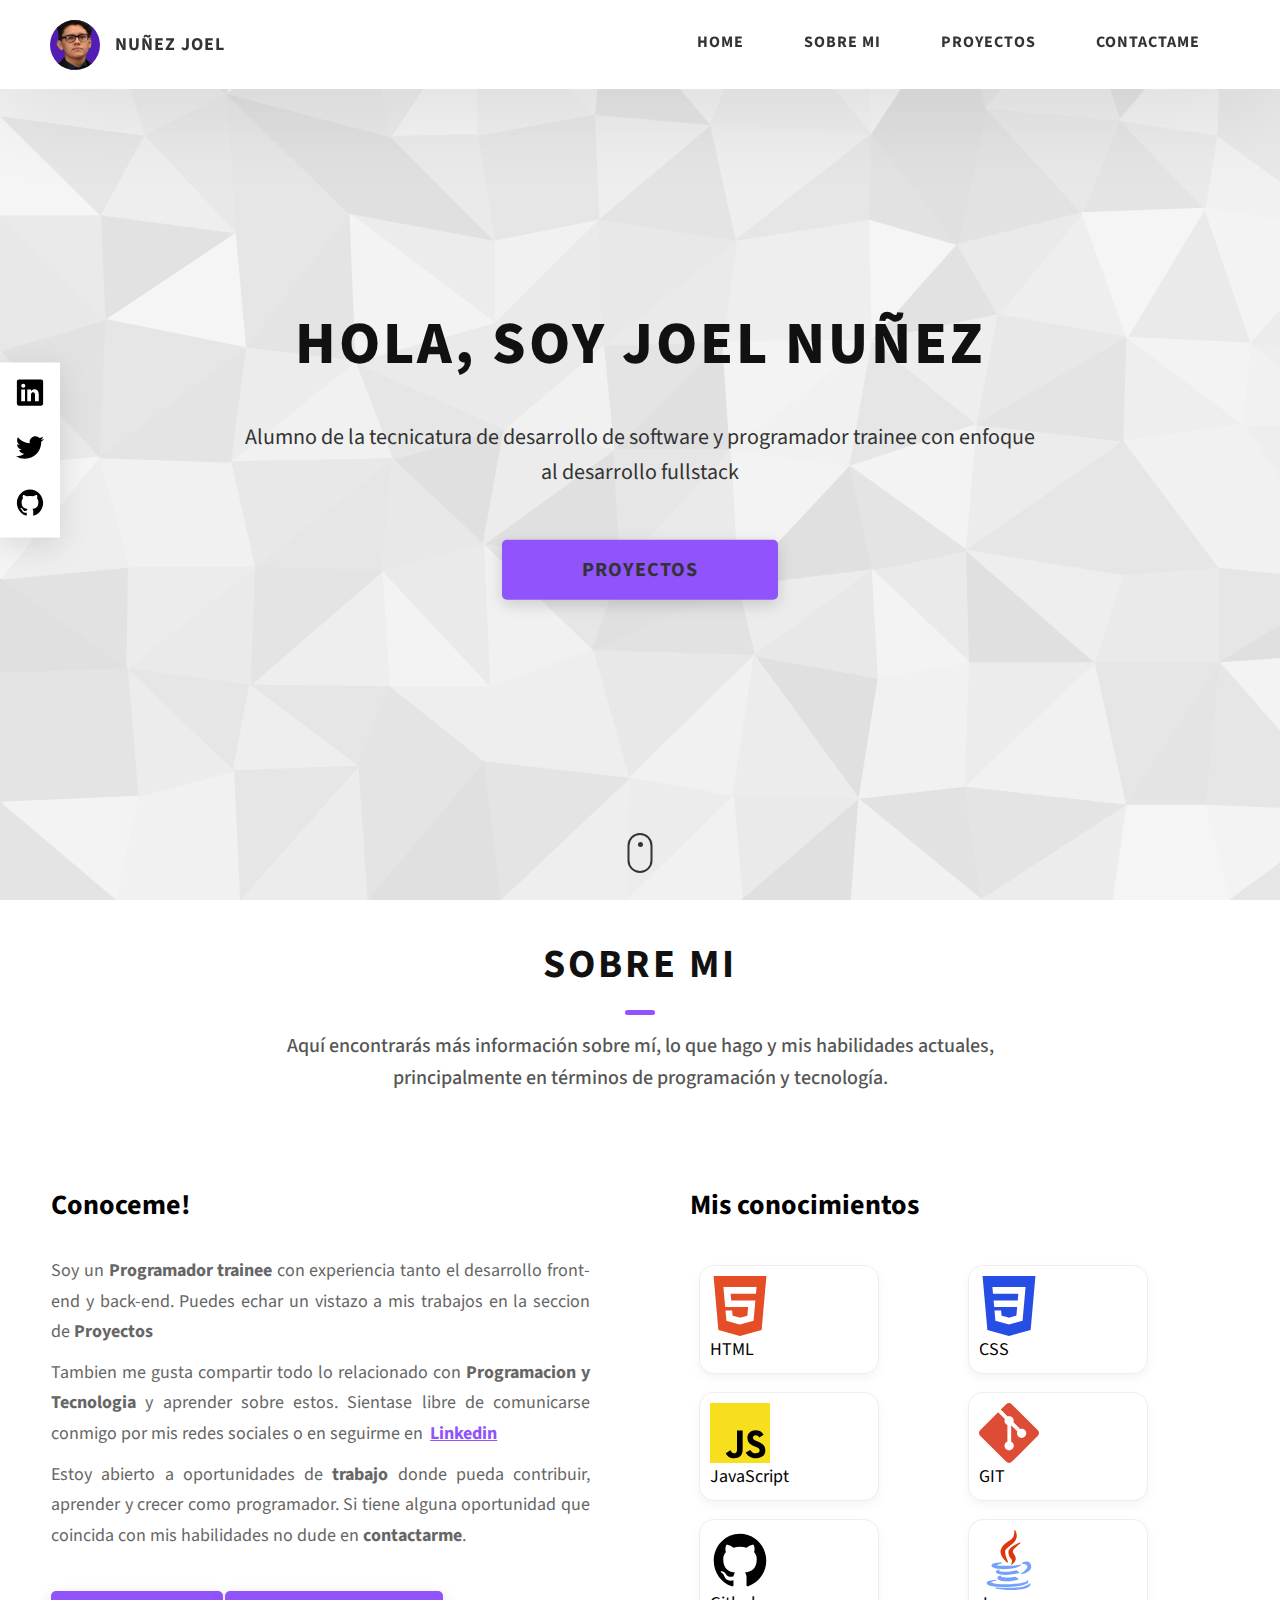
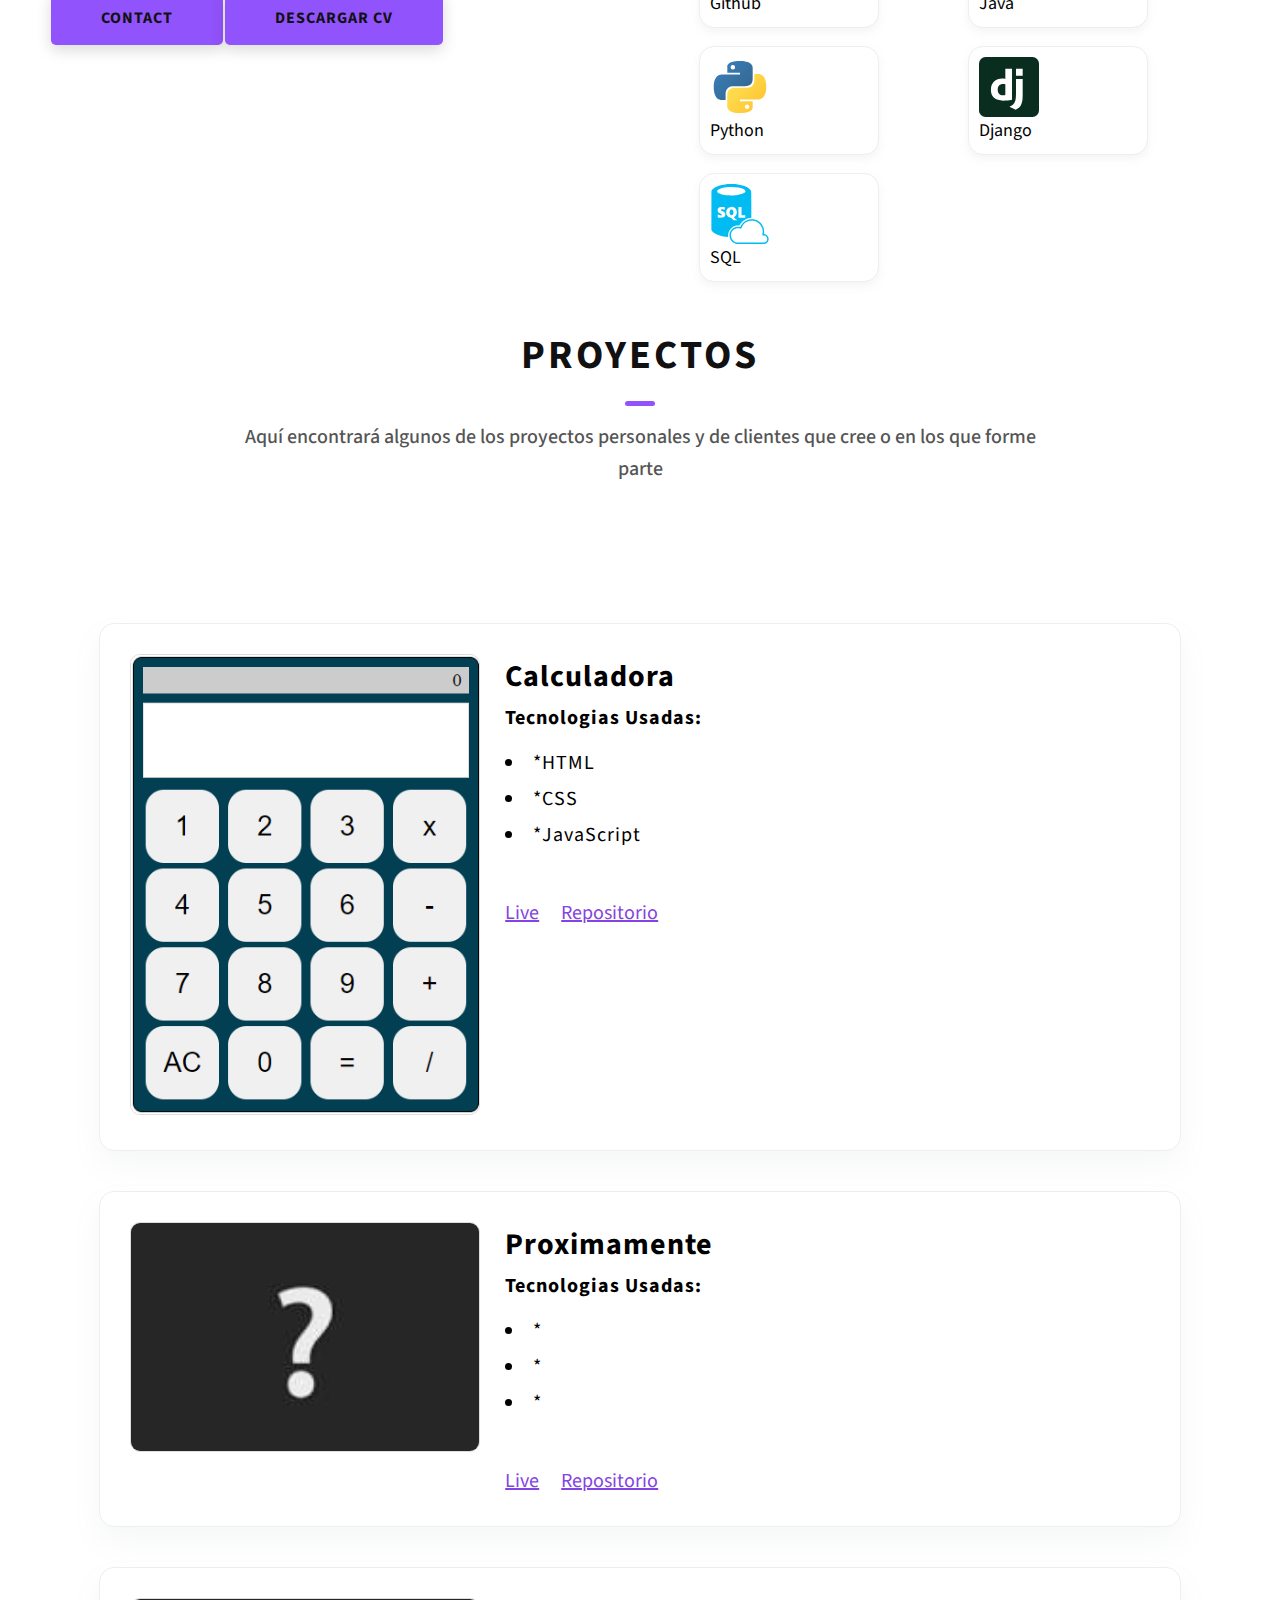
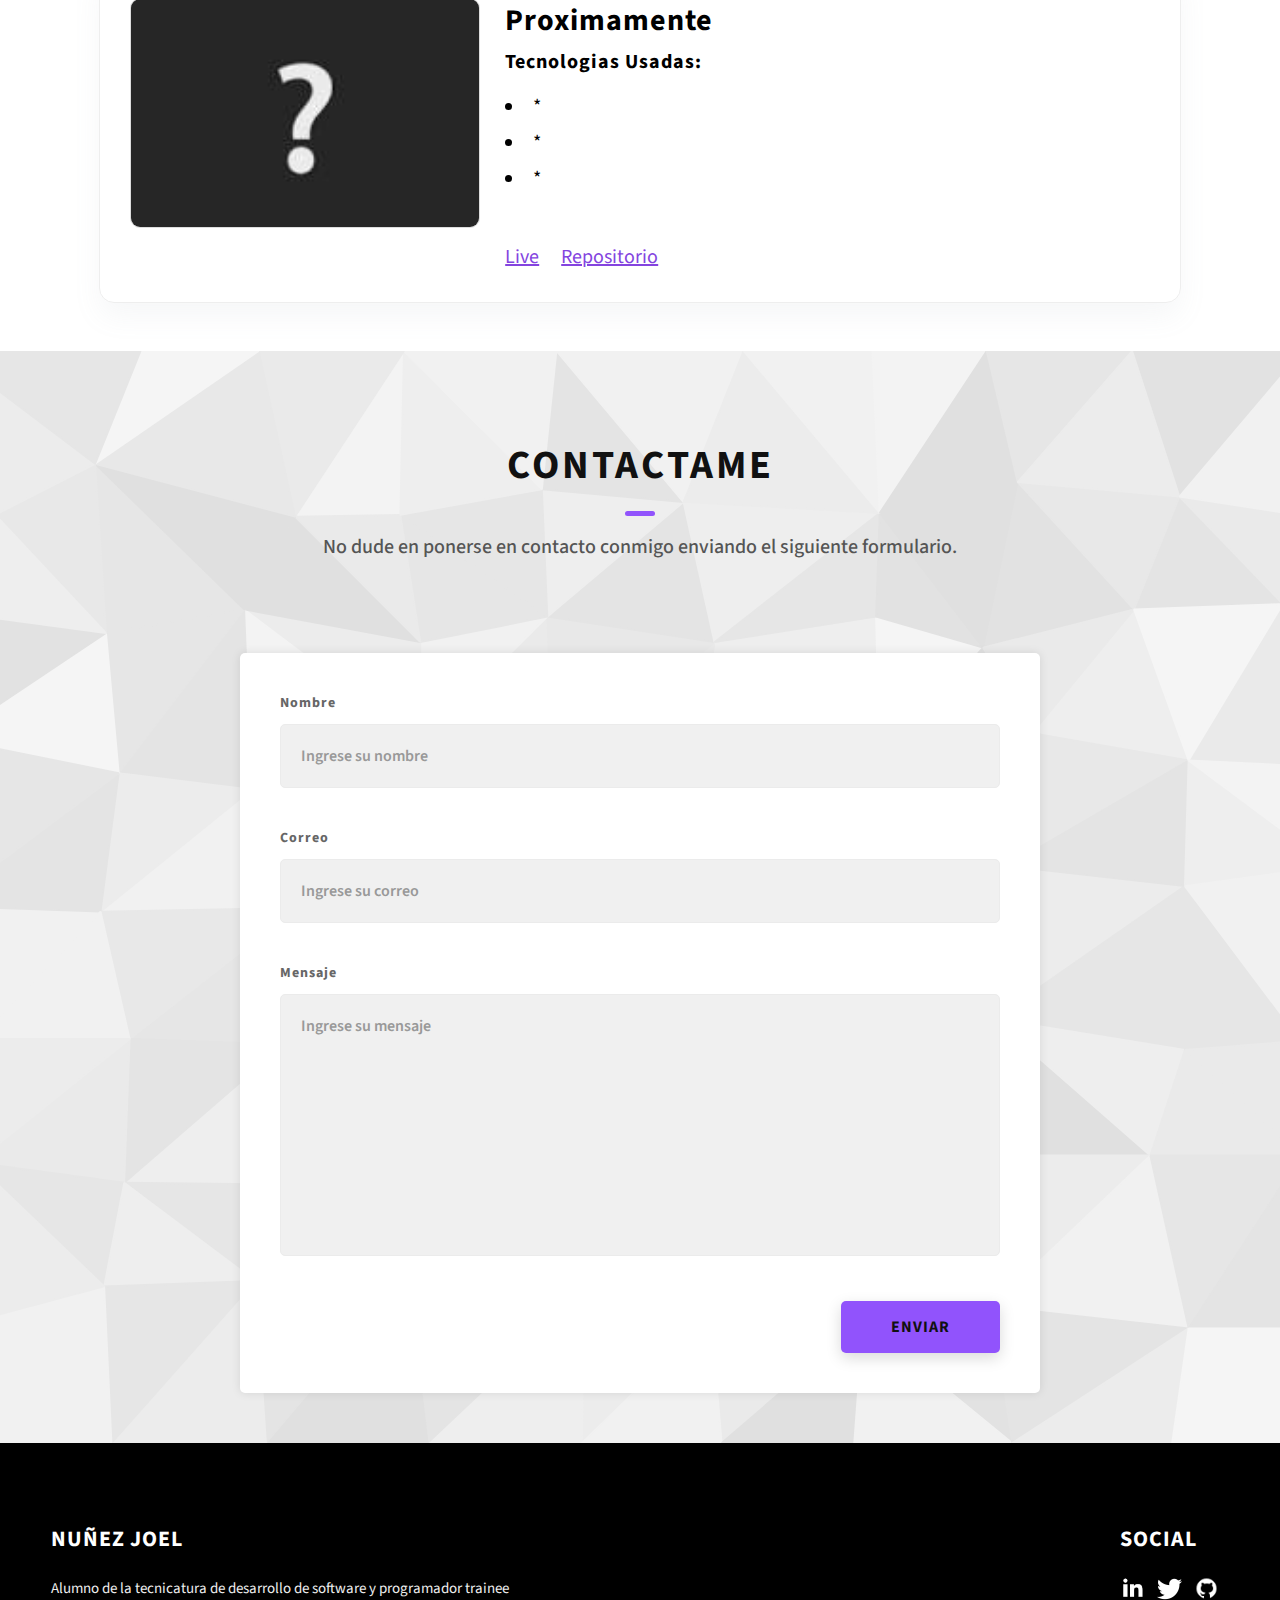
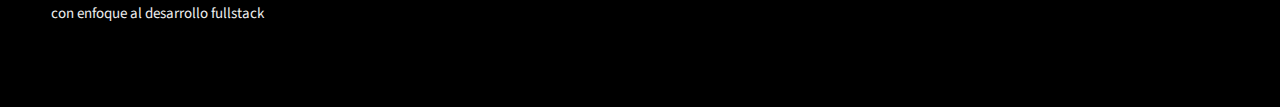
<file: index.html>
<!DOCTYPE html>
<html lang="en">
<head>
    <meta charset="UTF-8">
    <meta http-equiv="X-UA-Compatible" content="IE=edge">
    <meta name="viewport" content="width=device-width, initial-scale=1.0">
    <title>Nuñez Joel</title>
    <link rel="stylesheet" href="style.css">
    <link href="https://fonts.googleapis.com/css2?family=Source+Sans+Pro:wght@400;600;700;900&amp;display=swap" rel="stylesheet">
  </head>
<body>
  <header class="header">
    <div class="header_content">
      <div class="header_logo-container">
        <div class="header_logo">
          <img src="assets/Joel.png" alt="Nuñez Joel logo img" class="header_logo-img">
        </div>
        <span class="header_logo-span">Nuñez Joel</span>
      </div>
      <label for="menu" class="header_main-menu">
        <img src="assets/menu.svg" alt="Menu bar open" class="header_main-menu-open">
      </label>
      <input type="checkbox" id="menu" class="nav_input">
      <div class="header_links">
          <a href="" class="header_link">Home</a>
          <a href="#about" class="header_link">Sobre mi</a>
          <a href="#projects" class="header_link">Proyectos</a>
          <a href="#contact" class="header_link">Contactame</a>
      </div>
    </div>
  </header>
  <div class="main">
    <div class="main_content">
      <h1 class="heading-primary">Hola, Soy Joel Nuñez</h1>
      <div class="main_info">
        <p class="text_primary">
          Alumno de la tecnicatura de desarrollo de software y programador trainee con enfoque al desarrollo fullstack
        </p>
      </div>
      <div class="main_btn">
        <a href="#projects" class="btn btn-bg">Proyectos</a>
      </div> 
    </div>
    <div class="main_socials">
      <div class="main_social">
        <a href="https://www.linkedin.com/in/joel-nu%C3%B1ez-b34b76237/" class="social-icon-link" rel="noreferrer" target="_blank">
          <img src="assets/linkedin-dark.svg" alt="Joel Nuñez Linkedin Profile" class="home-hero__social-icon">
        </a>
      </div>
      <div class="main_social">
        <a href="https://twitter.com/JoelzJoelxz124" class="social-icon-link" rel="noreferrer" target="_blank">
          <img src="assets/twitter-dark.svg" alt="Joel Nuñez Twitter Profile" class="home-hero__social-icon">
        </a>
      </div>
      <div class="main_social">
        <a href="https://github.com/JoelNu" class="social-icon-link" rel="noreferrer" target="_blank">
          <img src="assets/github-dark.svg" alt="Joel Nuñez Github Profile" class="home-hero__social-icon">
        </a>
      </div>
    </div>
    <div class="main_scroll">
      <div class="mouse"></div>
    </div> 
  </div>
  <section id="about" class="about sec-pad">
    <div class="main-container">
      <h2 class="heading-sec">
        <span class="heading-sec_main">Sobre mi</span>
        <span class="heading-sec_sub">
          Aquí encontrarás más información sobre mí, lo que hago y mis habilidades actuales, principalmente en términos de programación y tecnología.
        </span>
      </h2>
      <div class="about_content">
        <div class="about_content-main">
          <h3 class="about_content-title">Conoceme!</h3>
          <div class="about_content-details">
            <p class="about_content-details-para">
              Soy un <strong>Programador trainee</strong> con experiencia tanto el desarrollo front-end y back-end. Puedes echar un vistazo a mis trabajos en la seccion de <strong>Proyectos</strong>
            </p>
            <p class="about_content-details-para">
              Tambien me gusta compartir todo lo relacionado con <strong>Programacion y Tecnologia </strong>y aprender sobre estos. Sientase libre de comunicarse conmigo por mis redes sociales o en seguirme en <a rel="noreferrer" href="https://www.linkedin.com/in/joel-nu%C3%B1ez-b34b76237/" target="_blank">Linkedin</a>
            </p>
            <p class="about_content-details-para">
              Estoy abierto a oportunidades de<strong> trabajo</strong> donde pueda contribuir, aprender y crecer como programador. Si tiene alguna oportunidad que coincida con mis habilidades no dude en
              <strong>contactarme</strong>.
            </p>
          </div>
          <a href="./#contact" class="btn btn-med btn-theme dynamicBgClr">Contact</a>
          <a href="./Curriculum Nuñez Joel.pdf" class="btn btn-med btn-theme dynamicBgClr" download="Curriculum Joel Nuñez">Descargar CV</a>
        </div>
        <div class="about_content-skills">
          <h3 class="about_content-title">Mis conocimientos</h3>
          <div class="skills">
            <div class="skills_skill"><img src="assets/html.svg"> HTML</div>
            <div class="skills_skill"><img src="assets/css.svg">CSS</div>
            <div class="skills_skill"><img src="assets/javascript.svg">JavaScript</div>
            <div class="skills_skill"><img src="assets/git.svg">GIT</div>
            <div class="skills_skill"><img src="assets/github-dark.svg">Github</div>
            <div class="skills_skill"><img src="assets/java.svg">Java</div>
            <div class="skills_skill"><img src="assets/python2.svg">Python</div>
            <div class="skills_skill"><img src="assets/django-icon.svg">Django</div>
            <div class="skills_skill"><img src="assets/Sql.svg">SQL</div>
          </div>
        </div>
      </div>
    </div>
  </section>
  <section id="projects" class="projects sec-pad">
    <div class="main-container">
      <h2 class="heading-sec">
        <span class="heading-sec_main">Proyectos</span>
        <span class="heading-sec_sub">
          Aquí encontrará algunos de los proyectos personales y de clientes que cree o en los que forme parte
        </span>
      </h2>
      <div class="projects_content">
        <article class="project_box">
          <div class="image_container">
            <img src="assets/CalculadoraJS.png">
          </div>
          <div class="describe_container">
            <h3>Calculadora</h3>
            <h4>Tecnologias Usadas: <span class="techStack"></span> <span class="techStack"></span> <span class="techStack"></span></h4>
            <ul>
              <li>*HTML</li>
              <li>*CSS</li>
              <li>*JavaScript</li>
            </ul>
            <div class="workLinks">
              <a href="Calculadoras/Html Css Js/index.html" class="liveLink" target="_blank" rel="noopener noreferrer">Live</a>
              <a href="https://github.com/JoelNu/JoelNunez.github.io/tree/main/Calculadoras/Html%20Css%20Js" class="repoLink" target="_blank" rel="noopener noreferrer">Repositorio</a>
            </div>
          </div>
        </article>
        <article class="project_box">
          <div class="image_container">
            <img src="assets/images.jpg">
          </div>
          <div class="describe_container">
            <h3>Proximamente</h3>
            <h4>Tecnologias Usadas: <span class="techStack"></span> <span class="techStack"></span> <span class="techStack"></span></h4>
            <ul>
              <li>*</li>
              <li>*</li>
              <li>*</li>
            </ul>
            <div class="workLinks">
              <a href="" class="liveLink" target="_blank" rel="noopener noreferrer">Live</a>
              <a href="" class="repoLink" target="_blank" rel="noopener noreferrer">Repositorio</a>
            </div>
          </div>
        </article>
        <article class="project_box">
          <div class="image_container">
            <img src="assets/images.jpg">
          </div>
          <div class="describe_container">
            <h3>Proximamente</h3>
            <h4>Tecnologias Usadas: <span class="techStack"></span> <span class="techStack"></span> <span class="techStack"></span></h4>
            <ul>
              <li>*</li>
              <li>*</li>
              <li>*</li>
            </ul>
            <div class="workLinks">
              <a href="" class="liveLink" target="_blank" rel="noopener noreferrer">Live</a>
              <a href="" class="repoLink" target="_blank" rel="noopener noreferrer">Repositorio</a>
            </div>
          </div>
        </article>
      </div>
    </div>
  </section>
  <section id="contact" class="contact sec-pad">
    <div class="main_container">
      <h2 class="heading-sec">
        <span class="heading-sec_main">Contactame</span>
        <span class="heading-sec_sub">
          No dude en ponerse en contacto conmigo enviando el siguiente formulario.
        </span>
      </h2>
      <div class="contact_form-container">
        <form action="https://formsubmit.co/joelezequieldev@gmail.com" method="POST" class="contact_form" id="form">
          <input type="hidden" name="form-name" value="form-1">
          <div class="contact_form-field">
            <label class="contact_form-label" for="name">Nombre</label>
            <input required placeholder="Ingrese su nombre" type="text" name="nombre" id="nombre" class="contact_form-input">
          </div>
        <div class="contact_form-field">
          <label class="contact_form-label" for="name">Correo</label>
          <input required placeholder="Ingrese su correo" type="text" name="email" id="email" class="contact_form-input">
        </div>
        <div class="contact_form-field">
          <label class="contact_form-label" for="name">Mensaje</label>
          <textarea required cols="30" rows="10"placeholder="Ingrese su mensaje" type="text" name="message" id="message" class="contact_form-input"></textarea>
        </div>
        <button type="submit" class="btn btn-med btn-theme dynamicBgClr">Enviar</button>
        <input type="hidden" name="_captcha" value="false">
      </form>
      </div>
    </div>
  </section>
  <footer class="main_footer">
    <div class="main-container">
      <div class="main_footer-up">
        <div class="main_footer-row main_footer-row1">
          <h2 class="heading heading-sm main-footer_heading">
            <span>Social</span>
          </h2>
          <div class="main_footer-social-cont">
            <a href="https://www.linkedin.com/in/joel-nu%C3%B1ez-b34b76237/" target="_blank" rel="noreferrer">
              <img class="main_footer-ico" src="assets/linkedin-ico.png" alt="Nuñez Joel Linkedin link">
            </a>
            <a href="https://twitter.com/JoelzJoelxz124" target="_blank" rel="noreferrer">
              <img class="main_footer-ico" src="assets/twitter-ico.png" alt="Nuñez Joel Linkedin link">
            </a>
            <a href="https://github.com/JoelNu" target="_blank" rel="noreferrer">
              <img class="main_footer-ico" src="assets/github-ico.png" alt="Nuñez Joel Linkedin link">
            </a>
          </div>
        </div>
        <div class="main_footer-row main_footer-row2">
          <h4 class="heading heading-sm text-lt">Nuñez Joel</h4>
          <p class="main_footer-short-desc">
            Alumno de la tecnicatura de desarrollo de software y programador trainee con enfoque al desarrollo fullstack
          </p>
        </div>
    </div>
  </div>
  </footer>
</body>
</html>
</file>
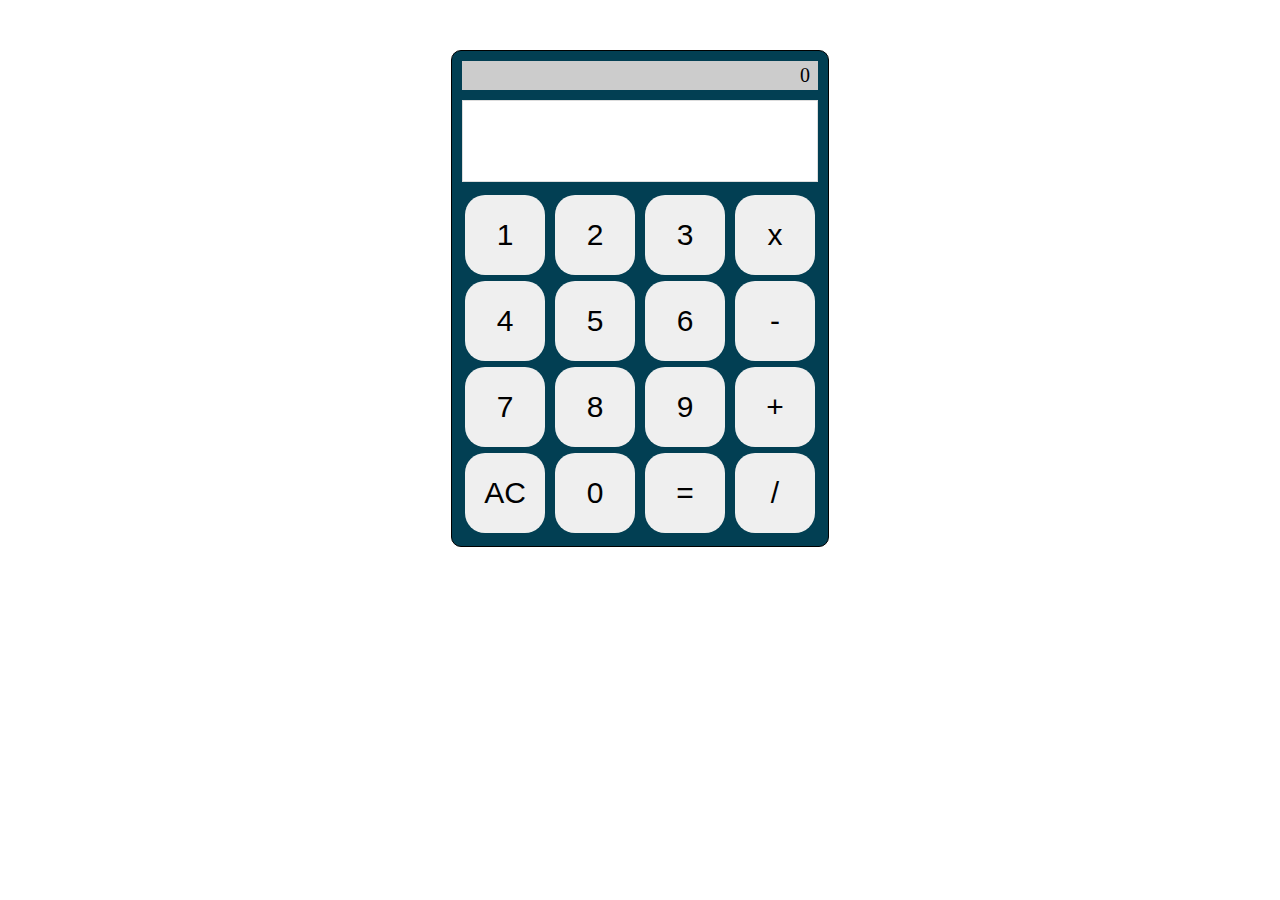
<file: Calculadoras/Html Css Js/index.html>
<!DOCTYPE html>
<html lang="en">
<head>
    <meta charset="UTF-8">
    <meta http-equiv="X-UA-Compatible" content="IE=edge">
    <meta name="viewport" content="width=device-width, initial-scale=1.0">
    <link rel="stylesheet" href="estilo.css">
    <title>Calculadora</title>
</head>
<body>
    <div class="container">
        <div id="operacionRealizada">0</div>
        <div id="txtResultado"> </div>
        <div class="fila">
            <button class="tecla" onclick="operador('1')">1</button>
            <button class="tecla"  onclick="operador('2')">2</button>
            <button class="tecla" id="3" onclick="operador('3')">3</button>
            <button class="tecla" onclick="operacion('*')">x</button>
        </div>
        <div class="fila">
            <button class="tecla" onclick="operador('4')">4</button>
            <button class="tecla"  onclick="operador('5')">5</button>
            <button class="tecla"  onclick="operador('6')">6</button>
            <button class="tecla"  onclick="operacion('-')">-</button>
        </div>
        <div class="fila">
            <button class="tecla"  onclick="operador('7')">7</button>
            <button class="tecla"  onclick="operador('8')">8</button>
            <button class="tecla"  onclick="operador('9')">9</button>
            <button class="tecla"  onclick="operacion('+')">+</button>
        </div>
        <div class="fila">
            <button class="tecla" onclick="limpiar()">AC</button>
            <button class="tecla" onclick="operador('0')">0</button>
            <button class="tecla"  onclick="calculo()">=</button>
            <button class="tecla"  onclick="operacion('/')">/</button>
        </div>
    </div>

    <script src="script.js"></script>
</body> 
</html>
</file>
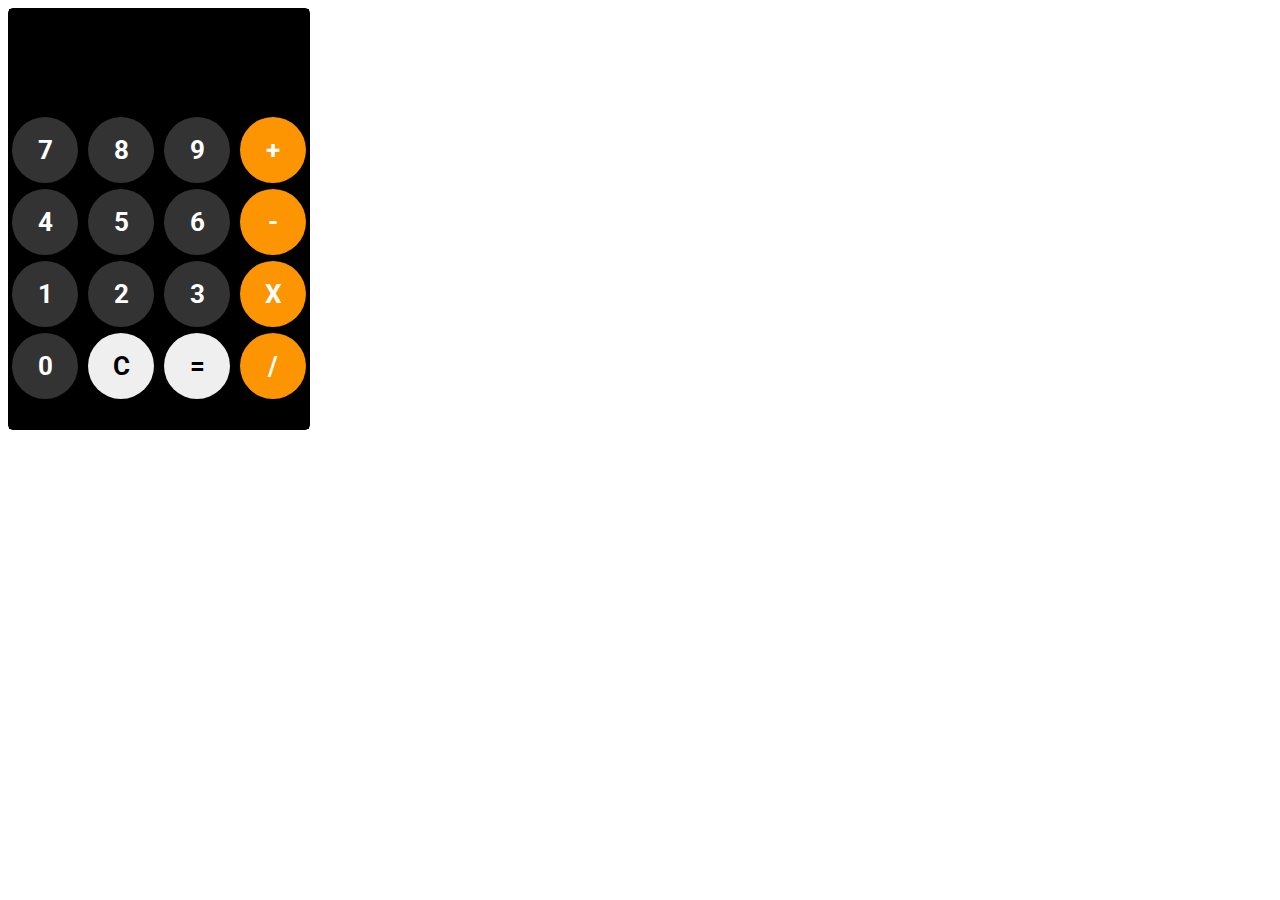
<file: Calculadoras/Javascript/calculadora.html>
<html>
    <head>
        <title>Calculadora</title>
        <link type="text/css" rel="stylesheet" href="style.css" />

        <link rel="preconnect" href="https://fonts.gstatic.com">
        <link href="https://fonts.googleapis.com/css2?family=Roboto:wght@100&display=swap" rel="stylesheet">
    </head>
    <body>

        <div id="appBg">
            <form name="calculator">
                <input type="textfield" name="ans" value="" autocomplete="off" readonly >

                <input type="button" value="7" onclick="document.calculator.ans.value+='7'" class="gray">
                <input type="button" value="8" onclick="document.calculator.ans.value+='8'" class="gray">
                <input type="button" value="9" onclick="document.calculator.ans.value+='9'" class="gray">
                <input type="button" value="+" onclick="document.calculator.ans.value+='+'" class="orange">
                <br>
                <input type="button" value="4" onclick="document.calculator.ans.value+='4'" class="gray">
                <input type="button" value="5" onclick="document.calculator.ans.value+='5'" class="gray">
                <input type="button" value="6" onclick="document.calculator.ans.value+='6'" class="gray">
                <input type="button" value="-" onclick="document.calculator.ans.value+='-'" class="orange">
                <br>
                <input type="button" value="1" onclick="document.calculator.ans.value+='1'" class="gray">
                <input type="button" value="2" onclick="document.calculator.ans.value+='2'" class="gray">
                <input type="button" value="3" onclick="document.calculator.ans.value+='3'" class="gray">
                <input type="button" value="X" onclick="document.calculator.ans.value+='*'" class="orange">
                <br>
                <input type="button" value="0" onclick="document.calculator.ans.value+='0'" class="gray">
                <input type="reset" value="C">
                <input type="button" value="=" onclick="document.calculator.ans.value=eval(document.calculator.ans.value)">
                <input type="button" value="/" onclick="document.calculator.ans.value+='/'" class="orange">
            </form>
        </div>

    </body>
</html>
</file>
<file: style.css>
*,::after,::before {
  margin: 0;
  padding: 0;
  box-sizing: inherit;
  font-family: inherit
}

html {
  font-size: 62.5%;
  scroll-behavior: smooth
}

body {
  box-sizing: border-box;
  position: relative;
  line-height: 1.5;
  font-family: sans-serif;
  overflow-x: hidden;
  overflow-y: scroll;
  font-family: 'Source Sans Pro',sans-serif;
  height: 100%;
}

a {
  text-decoration: none;
  color: inherit
}

a:focus,button:focus,input:focus,textarea:focus {
  outline: 0
}

button {
  border: none;
  cursor: pointer
}

textarea {
  resize: none
}

.header {
  position: fixed;
  width: 100%;
  z-index: 1000;
  background: #000;
  background: #fff;
  box-shadow: 0 10px 100px rgba(0,0,0,.1)
}

.header_content {
  display: flex;
  align-items: center;
  justify-content: space-between;
  padding: 0.75rem 5rem;  
}

.header_logo-container {
  display: flex;
  align-items: center;
  cursor: pointer;
  color: #333;
  transition: color .3s
}

.header_logo-container:hover {
  color: #531CB3
}

.header_logo{
  width: 5rem;
  height: 5rem;
  border-radius: 50px;
  overflow: hidden;
  margin-right: 1.5rem;
  background: #531CB3
}

.header_logo-img {
  width: 100%;
  height: 100%;
  -o-object-fit: cover;
  object-fit: cover;
  -o-object-position: center;
  object-position: center;
  display: block
}

.header_logo-span{
  font-size: 1.8rem;
  text-transform: uppercase;
  font-weight: 700;
  letter-spacing: 1px
}
.nav_input{
  display: none;
}

.header_links {
  display: grid;
  grid-auto-flow: column;
}

.header_link {
  padding: 2.2rem 3rem;
  display: inline-block;
  font-size: 1.6rem;
  color: #333;
  text-transform: uppercase;
  letter-spacing: 1px;
  font-weight: 700;
  --clippy: polygon(50% 0, 50% 0, 50% 100%, 50% 100%);
}

.header_link::after{
  content: "";
  display: block;
  background: #000;
  width: 100%;
  height: 3px;
  margin-top: 3px;
  clip-path: var(--clippy);
  transition: clip-path .5s;
}

.header_link:hover{
  cursor: pointer;
  --clippy: polygon(0 0, 100% 0, 100% 100%, 0 100%);
}

.header_main-menu{
  display: none;
  width: 3rem;
  padding: 2.2rem 0
}

.header_main-menu-open{
  width: 100%
}

.header_main-menu-close{
  width: 100%
}

.main{
  color: #fff;
  height: 100vh;
  max-height: 120rem;
  min-height: 50rem;
  position: relative;
  background-image: url(assets/background.svg);
  background-size: cover;
}


.main_content{
  position: absolute;
  top: 50%;
  left: 50%;
  transform: translate(-50%,-50%);
  max-width: 90rem;
  width: 92%
}

.heading-primary{
  font-size: 6rem;
  text-transform: uppercase;
  letter-spacing: 3px;
  text-align: center;
  color: #111;
  font-weight: 800;
}

.main_info{
  margin: 3rem auto 0 auto;
  max-width: 80rem
}

.text_primary{
  color: #333;
  font-size: 2.2rem;
  text-align: center;
  width: 100%;
  line-height: 1.6
}

.main_btn{
  margin-top: 5rem;
  text-align: center;
}

.btn{
  background: #9153fc;
  color: #333;
  text-transform: uppercase;
  letter-spacing: 1px;
  display: inline-block;
  font-weight: 700;
  border-radius: 5px;
  box-shadow: 0 5px 15px 0 rgba(0,0,0,.15);
  transition: transform .3s;
}

.btn-bg{
  padding: 1.5rem 8rem;
  font-size: 2rem
}
.main_socials{
  position: absolute;
  top: 50%;
  transform: translateY(-50%);
  background: #fff;
  box-shadow: rgba(100,100,111,.2) 0 7px 29px 0;
  padding: .5rem
}

.main_social{
  width: 5rem
}

.social-icon-link{
  width: 100%;
  display: block;
  padding: 1rem;
  transition: background .3s;
  border-radius: 5px
}

.social-icon-link:hover{
  background: rgba(221, 111, 255, 0.2)
}

.main_scroll{
  position: absolute;
  bottom: 3%;
  left: 50%;
  transform: translateX(-50%);
}

.mouse{
  width: 25px;
  height: 40px;
  border: 2px solid #333;
  border-radius: 60px;
  position: relative;
  overflow: hidden
}

.mouse::before{
  content: '';
  width: 5px;
  height: 5px;
  position: absolute;
  top: 7px;
  left: 50%;
  transform: translateX(-50%);
  background-color: #333;
  border-radius: 50%;
  opacity: 1;
  animation: wheel 1.3s infinite;
  -webkit-animation: wheel 1.3s infinite
}

.main-container {
  max-width: 120rem;
  margin: auto;
  width: 92%
}

.heading-sec{
  margin-bottom: 9rem;
}

.heading-sec_main{
  display: block;
  font-size: 4rem;
  text-transform: uppercase;
  letter-spacing: 1px;
  letter-spacing: 3px;
  text-align: center;
  margin: 3.5rem 0rem;
  position: relative;
  color: #111;
}

.heading-sec_main::after {
  content: '';
  position: absolute;
  top: calc(100% + 1.5rem);
  height: 5px;
  width: 3rem;
  background: #9153fc;
  left: 50%;
  transform: translateX(-50%);
  border-radius: 5px
}

.heading-sec_sub {
  display: block;
  text-align: center;
  color: #555;
  font-size: 2rem;
  font-weight: 500;
  max-width: 80rem;
  margin: auto;
  line-height: 1.6
}

.about_content{
  display: grid;
  grid-template-columns: 1fr 1fr;
  grid-gap: 10rem
}

.about_content-title {
  font-weight: 700;
  font-size: 2.8rem;
  margin-bottom: 3rem
}

.about_content-details-para {
  text-align: justify;
  font-size: 1.8rem;
  color: #666;
  max-width: 60rem;
  line-height: 1.7;
  margin-bottom: 1rem
}

.about_content-details-para--hl {
  font-weight: 700;
  margin: 0 3px
}

.about_content-details-para:last-child {
  margin-bottom: 4rem
}

.about_content-details-para a {
  text-decoration: underline;
  font-weight: 700;
  color: #9153fc;
  margin: 0 3px
}

.btn-med {
  padding: 1.5rem 5rem;
  font-size: 1.6rem
}

.btn-theme {
  background: #9153fc;
  color: #111
}
.skills{
  display: grid;
  grid-template-columns: repeat(auto-fill, minmax(180px, 1fr));
}
.skills_skill{
  display: grid;
  align-items: center;
  margin: 0.5em;
  background-color: white;
  padding: 10px;
  border-radius: 15px;
  width: 180px;
  -webkit-transition: all 0.3s ease-in;
  transition: all 0.3s ease-in;
  -webkit-box-shadow: 0px 4px 8px rgba(134, 151, 168, 0.1);
  box-shadow: 0px 4px 8px rgba(134, 151, 168, 0.1);
  border: 1px solid #eee;
  font-size: 1.8rem;
}

.skills_skill:hover{
  -webkit-box-shadow: 0 7px 15px rgba(0, 0, 0, 0.2);
  box-shadow: 0 7px 15px rgba(0, 0, 0, 0.2);
}

.skills_skill img{
  width: 60px;
  height: 60px;
}

.projects_content{
  background-color: white;
  border-radius: 50px;
  padding: 48px;
}

.project_box {
  display: flex;
  padding: 30px;
  margin-top: 40px;
  border-radius: 15px;
  -webkit-box-shadow: 0px 14px 28px rgba(134, 151, 168, 0.08);
          box-shadow: 0px 14px 28px rgba(134, 151, 168, 0.08);
  -webkit-transition: all 0.3s ease-in;
  transition: all 0.3s ease-in;
  border: 1px solid #eee;
}

.project_box:first-child {
  margin-top: 0;
}

.project_box .image_container {
  -webkit-box-flex: 0;
      -ms-flex: 0 0 350px;
          flex: 0 0 350px;
  border-radius: 10px;
  height: auto;
}

.project_box .image_container img {
  width: 100%;
  border-radius: 10px;
  border: 1px solid #ddd;
}

.project_box .describe_container{
  -webkit-box-flex: 0;
      -ms-flex: 0 1 calc(100% - 350px);
          flex: 0 1 calc(100% - 350px);
  margin-left: 25px;
}

.project_box .describe_container h3 {
  letter-spacing: 1px;
  font-size: 300%;
}

.project_box .describe_container ul {
  list-style: disc inside;
  font-size: 1,5rem;
  line-height: 1.3;
  letter-spacing: 1px;
  margin-top: 20px;
}

.project_box .describe_container ul li {
  margin-top: 10px;
  font-size: 200%;
}

.project_box .describe_container p {
  font-size: 0.9rem;
  margin-top: 20px;
}

.project_box .describe_container h4 {
  font-size: 200%;
  margin-top: 7px;
  letter-spacing: 1px;
  line-height: 1.2;
}

.project_box .describe_container h4 span {
  color: #8444df;
  display: inline-block;
  padding: 0 5px;
}

.project_box .describe_container .workLinks {
  margin-top: 50px;
}

.project_box .describe_container .workLinks a {
  font-size: 200%;
  margin-right: 20px;
  color: #8444df;
  display: inline-block;
  text-decoration: underline;
}

.project_box .describe_container .workLinks a:focus {
  border: 2px solid #8444df;
}

.contact {
  padding: 5rem;
  background-image: url(assets/background.svg);
  background-size: cover;
  background-position: center;
}

.contact_form-container {
  box-shadow: 0 0 10px rgba(0, 0, 0, 0.1);
  background: white;
  padding: 4rem;
  margin-top: 6rem;
  max-width: 80rem;
  text-align: right;
  width: 95%;
  border-radius: 5px;
  margin: 5rem auto 0 auto; 
}

.contact_form-field {
  margin-bottom: 4rem; 
}

.contact_form-label {
  color: #666;
  font-size: 1.4rem;
  letter-spacing: 1px;
  font-weight: 700;
  margin-bottom: 1rem;
  display: block;
  text-align: left; 
}

.contact_form-input {
  color: #333;
  padding: 2rem;
  width: 100%;
  border: 1px solid #ebebeb;
  font-size: 1.6rem;
  letter-spacing: 0px;
  background: #f0f0f0;
  border-radius: 5px;
  font-weight: 600;
}

.contact_form-input::placeholder {
  color: #999;
  font-weight: 600;
  font-size: 1.6rem; 
}

.contact_form-input::-webkit-input-placeholder {
  color: #999;
  font-weight: 600;
  font-size: 1.6rem; 
}

.contact_form-input:-ms-input-placeholder {
  color: #999;
  font-weight: 600;
  font-size: 1.6rem; 
}

.contact_form-input::-ms-input-placeholder {
  color: #999;
  font-weight: 600;
  font-size: 1.6rem; 
}

.contact_form-input:-moz-placeholder {
  opacity: 1;
  color: #999;
  font-weight: 600;
  font-size: 1.6rem; 
}

.contact_form-input::-moz-placeholder {
  opacity: 1;
  color: #999;
  font-weight: 600;
  font-size: 1.6rem; 
}

.contact_btn {
  width: 30%;
  padding: 2rem 4rem;
  font-size: 1.6rem
}

#sendMail{
  opacity: 0;
}

.main_footer {
  background: #000;
  color: #fff; 
}

.main_footer-up{
  display: flex;
  justify-content: space-between;
  padding: 8rem 0; 
}

.main_footer-row1{
  order: 2; 
}

.main_footer-row2{
  width: 40%;
  order: 1;
  max-width: 50rem; 
}

.main_footer-social-cont{
  margin-top: 2rem; 
}

.main_footer-ico{
  margin-right: 1rem;
  width: 2.5rem; 
}

.main_footer-ico--mr-none {
    margin-right: 0; 
}

.heading-sm {
  font-size: 2.2rem;
  text-transform: uppercase;
  letter-spacing: 1px
}

.main_footer-short-desc{
  margin-top: 2rem;
  color: #eee;
  font-size: 1.5rem;
  line-height: 1.7
}

@keyframes wheel {
  to {
      opacity: 0;
      top: 27px
  }
}


@-webkit-keyframes wheel {
  to {
      opacity: 0;
      top: 27px
  }
}

@media (max-width: 43.75em){
  .header_content {
    padding:0 2rem
  }

  .header_logo{
  width:4.5rem;
  height: 4.5rem;
  margin-right: 1.2rem
  }

  .header_main-menu{
    display:block;
  }

  .header_links{
    position: fixed;
    top: 70px;
    bottom: 0px;
    width: 100%;
    height: 67%;
    left: 0px;
    gap: 0px;
    background-color: white;
    display: flex;
    flex-direction: column;
    align-items:end;
    clip-path: polygon(0 0, 100% 0, 100% 0, 0 0);
    transition: clip-path 1s ease-in-out;
  }

  .nav_input:checked + .header_links{
    clip-path: polygon(0 0, 100% 0, 100% 100%, 0 100%);
  } 
  .header_link {
    padding:3rem 1.8rem;
    font-size: 1.5rem
  }

  .main_content {
    padding:19rem 0 13rem 0;
    margin: auto;
    position: static;
    transform: translate(0,0)
  }

  .heading-primary{
    font-size:4.5rem;
    padding-top: 0px;
  }

  .text_primary{
    font-size:2rem
  }

  .main_socials {
    display:none
  }

  .heading-sec{
    margin-bottom:8rem
  }

  .main_scroll{
    display: none;
  }

  .about_content {
    grid-template-columns:1fr;
    grid-gap: 8rem
  }

  .about_content-title {
    font-size:2.4rem
  }

  .main_container{
    background-color: transparent;
    padding: 0;
  }

  .project_box{
    display: block;
    padding: 0;
  }

  .project_box .image_container{
    max-width: 500px;
    margin: 0 auto;
  }

  .project_box .describe_container{
    margin-left: 0;
    margin-top: 20px;
    padding: 20px;
  }

  .contact_form-container {
    padding: 3rem; 
  }

  .contact_form-field {
    margin-bottom: 3rem; 
  }

  .main-footer__upper {
    padding: 6rem 0; 
  }

  .main-footer-row1 {
    margin-bottom: 5rem; 
  }

  .main-footer_row-2 {
    width: 100%; }
}
</file>
<file: Calculadoras/Html Css Js/estilo.css>
.container{
    width: fit-content;
    margin: 50px auto;
    border: 1px solid #000;
    padding: 10px;
    border-radius: 10px;
    background-color:rgb(2, 63, 83);
}

.tecla{
    width: 80px;
    height: 80px;
    margin: 3px;
    border-radius: 20px;
    border: none;
    font-size: 30px;
    cursor: pointer;
    transition: .3s;

}
.tecla:hover{
    background-color: #000;
    color: #fff;
}
#operacionRealizada{
    background-color: #ccc;
    padding: 3px;
    text-align: right;
    font-size: 20px;
    letter-spacing: 5px;

}
#txtResultado{
    height: 80px;
    padding: px;
    border: 1px solid #ddd;
    margin: 10px 0;
    font-size: 40px;
    display: flex;
    justify-content:end;
    align-items: center;
    padding: 0 10px;
    background-color: #fff;
}
</file>
<file: Calculadoras/Javascript/style.css>
#appBg {
    height: 420px;
    width: 300px;
    border: 1px solid black;
    border-radius: 5px;
}

#appBg form {
    height: 100%;
    width: 100%;
    background-color: rgb(0, 0, 0);
}

#appBg input[type=textfield] {
    height: 25%;
    width: 100%;
    cursor: default;
    font-family: 'Roboto', sans-serif;
    background-color: rgb(0, 0, 0);
    color: white;
    padding: 15px;
    text-align: right;
    font-size: 50px;
    border: 0;
    outline: none;
}

#appBg input[type=button], input[type=reset] {
    width: 22%;
    cursor: pointer;
    font-family: 'Roboto', sans-serif;
    font-weight: bold;
    font-size: 26px;
    color: black;
    padding: 18px;
    margin: 3px;
    border: 0;
    border-radius: 100%;
}

#appBg .orange {
    background-color: rgb(253, 149, 3) !important;
    color: white !important;
}

#appBg .gray {
    background-color: rgb(51, 51, 51) !important;
    color: white !important;
}
</file>
